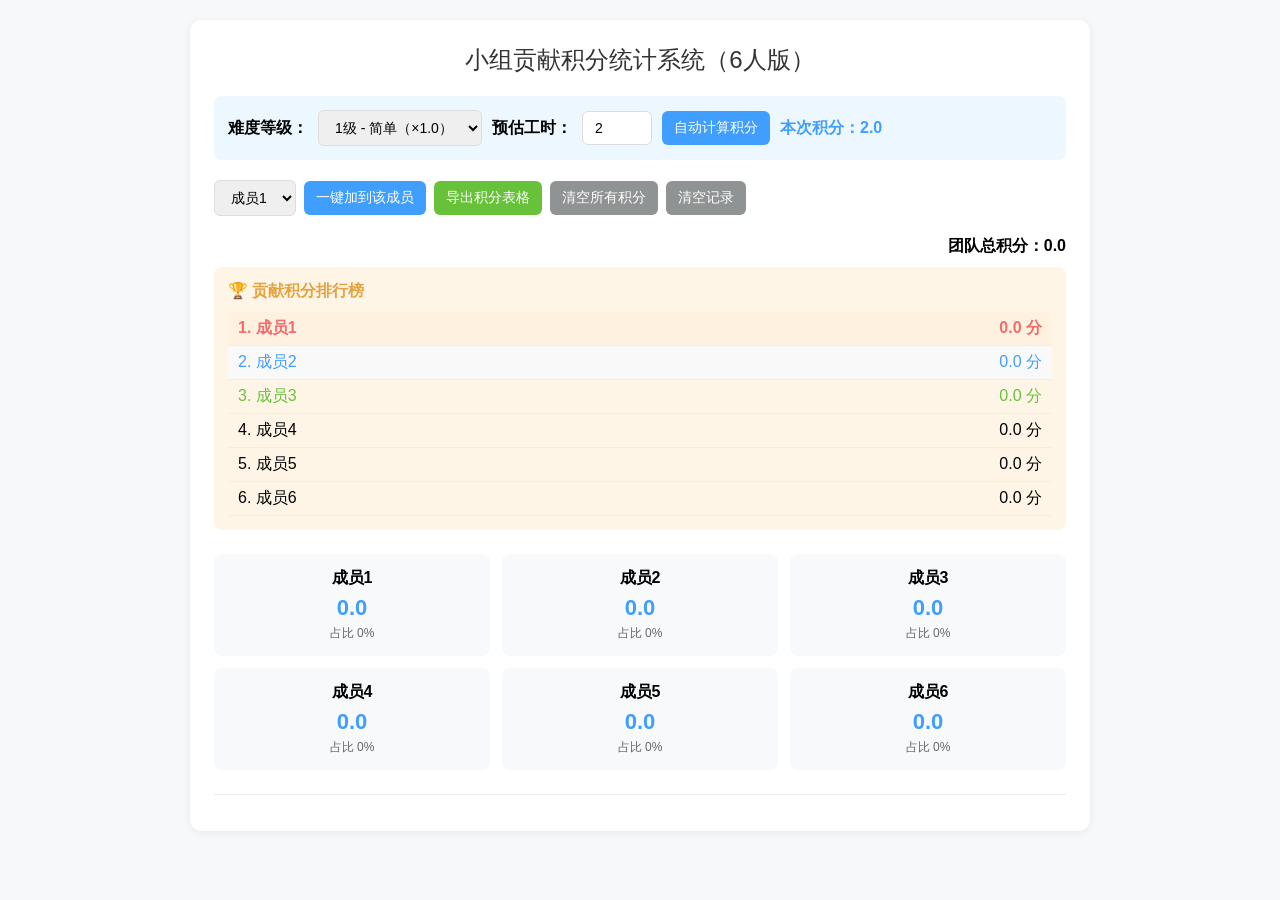
<file: 小组贡献积分分红系统/star-V1.html>
<!DOCTYPE html>
<html lang="zh-CN">
<head>
<meta charset="UTF-8">
<title>小组贡献积分统计系统（6人版）</title>
<style>
*{box-sizing:border-box;font-family:"Microsoft YaHei",sans-serif}
body{background:#f7f8fa;margin:0;padding:20px}
.main{max-width:900px;margin:0 auto;background:#fff;border-radius:12px;box-shadow:0 2px 10px #00000010;padding:24px}
.title{text-align:center;font-size:24px;margin-bottom:20px;color:#333}

.calc-box{
  background:#edf7ff;padding:14px;border-radius:8px;margin-bottom:20px;
  display:flex;gap:10px;align-items:center;flex-wrap:wrap
}
.calc-box label{font-weight:bold}
.calc-result{font-size:16px;color:#409eff;font-weight:bold}

.ctrl{display:flex;gap:8px;margin-bottom:20px;flex-wrap:wrap;align-items:center}
select,input,button{padding:8px 12px;border:1px solid #ddd;border-radius:6px;font-size:14px}
button{background:#409eff;color:#fff;border:none;cursor:pointer}
button.red{background:#f56c6c}
button.gray{background:#909393}
button.green{background:#67c23a}

.members{display:grid;grid-template-columns:repeat(3,1fr);gap:12px;margin-bottom:24px}
.member{background:#f8f9fa;padding:14px;border-radius:8px;text-align:center}
.name{font-weight:bold;margin-bottom:6px}
.score{font-size:22px;color:#409eff;font-weight:bold}
.ratio{font-size:12px;color:#666;margin-top:4px}

.rank-box{
  background:#fef5e7;border-radius:8px;padding:14px;margin-bottom:24px
}
.rank-title{
  font-weight:bold;font-size:16px;margin-bottom:10px;color:#e6a23c
}
.rank-item{
  display:flex;justify-content:space-between;padding:6px 10px;border-bottom:1px solid #eee;
}
.rank-item.no1{background:#fff1e0;font-weight:bold;color:#f56c6c}
.rank-item.no2{background:#f9f9f9;color:#409eff}
.rank-item.no3{color:#67c23a}

.log{border-top:1px solid #eee;padding-top:12px;max-height:280px;overflow-y:auto}
.log p{margin:4px 0;font-size:13px;color:#555}
.total{text-align:right;font-weight:bold;margin-bottom:10px;font-size:16px}
</style>
</head>
<body>

<div class="main">
  <div class="title">小组贡献积分统计系统（6人版）</div>

  <div class="calc-box">
    <label>难度等级：</label>
    <select id="level">
      <option value="1">1级 - 简单（×1.0）</option>
      <option value="2">2级 - 中等（×1.5）</option>
      <option value="3">3级 - 困难（×2.0）</option>
      <option value="4">4级 - 专家（×2.5）</option>
      <option value="5">5级 - 关键（×3.0）</option>
    </select>

    <label>预估工时：</label>
    <input type="number" id="hour" value="2" style="width:70px">
    <button onclick="calcScore()">自动计算积分</button>
    <span class="calc-result">本次积分：<span id="scoreResult">0</span></span>
  </div>

  <div class="ctrl">
    <select id="user"></select>
    <button onclick="addCalcScore()">一键加到该成员</button>
    <button onclick="exportCSV()" class="green">导出积分表格</button>
    <button onclick="resetAll()" class="gray">清空所有积分</button>
    <button onclick="clearLog()" class="gray">清空记录</button>
  </div>

  <div class="total">团队总积分：<span id="total">0</span></div>

  <div class="rank-box">
    <div class="rank-title">🏆 贡献积分排行榜</div>
    <div id="rankList"></div>
  </div>

  <div class="members" id="membersBox"></div>
  <div class="log" id="log"></div>
</div>

<script>
// 成员名单
let users = [
  { name: "成员1", score: 0 },
  { name: "成员2", score: 0 },
  { name: "成员3", score: 0 },
  { name: "成员4", score: 0 },
  { name: "成员5", score: 0 },
  { name: "成员6", score: 0 }
]

const levelCoeff = [0, 1.0, 1.5, 2.0, 2.5, 3.0]
let currentScore = 0
let logList = []

// 本地存储
function loadFromLocalStorage() {
  let saved = localStorage.getItem('groupScoreData')
  if (saved) {
    let data = JSON.parse(saved)
    users = data.users || users
    logList = data.logList || []
  }
}

function saveToLocalStorage() {
  localStorage.setItem('groupScoreData', JSON.stringify({ users, logList }))
}

// 初始化下拉
function initSelect() {
  let sel = document.getElementById('user')
  sel.innerHTML = ''
  users.forEach((u, i) => {
    let opt = document.createElement('option')
    opt.value = i
    opt.innerText = u.name
    sel.appendChild(opt)
  })
}

// 计算积分
function calcScore() {
  let level = parseInt(document.getElementById('level').value)
  let hour = parseFloat(document.getElementById('hour').value) || 0
  currentScore = hour * levelCoeff[level]
  document.getElementById('scoreResult').innerText = currentScore.toFixed(1)
}

// 排行榜
function renderRank(){
  let rankList = document.getElementById('rankList')
  rankList.innerHTML = ''
  let sorted = [...users].sort((a,b)=>b.score - a.score)
  sorted.forEach((u,i)=>{
    let div = document.createElement('div')
    let cls = ''
    if(i===0) cls='no1'
    if(i===1) cls='no2'
    if(i===2) cls='no3'
    div.className = `rank-item ${cls}`
    div.innerHTML = `
      <span>${i+1}. ${u.name}</span>
      <span>${u.score.toFixed(1)} 分</span>
    `
    rankList.appendChild(div)
  })
}

// 渲染面板
function render() {
  let box = document.getElementById('membersBox')
  box.innerHTML = ''
  let total = users.reduce((s, u) => s + u.score, 0)
  document.getElementById('total').innerText = total.toFixed(1)

  users.forEach(u => {
    let div = document.createElement('div')
    div.className = 'member'
    let ratio = total > 0 ? ((u.score / total * 100).toFixed(1)) : 0
    div.innerHTML = `
      <div class="name">${u.name}</div>
      <div class="score">${u.score.toFixed(1)}</div>
      <div class="ratio">占比 ${ratio}%</div>
    `
    box.appendChild(div)
  })
  renderRank()
  renderLog()
}

// 日志
function renderLog() {
  document.getElementById('log').innerHTML = logList.map(s => `<p>${s}</p>`).join('')
}

function addLog(text) {
  let time = new Date().toLocaleTimeString()
  logList.unshift(`[${time}] ${text}`)
  saveToLocalStorage()
  renderLog()
}

// 加分
function addCalcScore() {
  if (currentScore <= 0) {
    alert('请先点击【自动计算积分】')
    return
  }
  let idx = document.getElementById('user').value
  users[idx].score += currentScore
  saveToLocalStorage()
  render()
  let level = document.getElementById('level').value
  let hour = document.getElementById('hour').value
  addLog(`${users[idx].name} 完成【${level}级任务·${hour}小时】，获得积分 ${currentScore.toFixed(1)}`)
}

// 清空
function resetAll() {
  users.forEach(u => u.score = 0)
  saveToLocalStorage()
  render()
  addLog("已清空所有成员积分")
}

function clearLog() {
  logList = []
  saveToLocalStorage()
  renderLog()
}

// ====================== 导出表格 ======================
function exportCSV() {
  let total = users.reduce((s, u) => s + u.score, 0)
  let csvContent = "\uFEFF成员积分统计表\n"
  csvContent += "排名,姓名,积分,贡献占比\n"

  let sorted = [...users].sort((a,b)=>b.score-a.score)
  sorted.forEach((u,i)=>{
    let ratio = total>0 ? (u.score/total*100).toFixed(1) : 0
    csvContent += `${i+1},${u.name},${u.score.toFixed(1)},${ratio}%\n`
  })

  csvContent += "\n操作日志\n时间,内容\n"
  logList.forEach(log => {
    csvContent += log.replace(/\[([^\]]+)\]\s*(.+)/, "$1,$2") + "\n"
  })

  let blob = new Blob([csvContent], { type: 'text/csv;charset=utf-8' })
  let url = URL.createObjectURL(blob)
  let a = document.createElement('a')
  a.href = url
  let today = new Date().toLocaleDateString().replace(/\//g,'-')
  a.download = `小组积分记录_${today}.csv`
  a.click()
  URL.revokeObjectURL(url)
}

// 启动
loadFromLocalStorage()
initSelect()
calcScore()
render()
</script>
</body>
</html>
</file>
